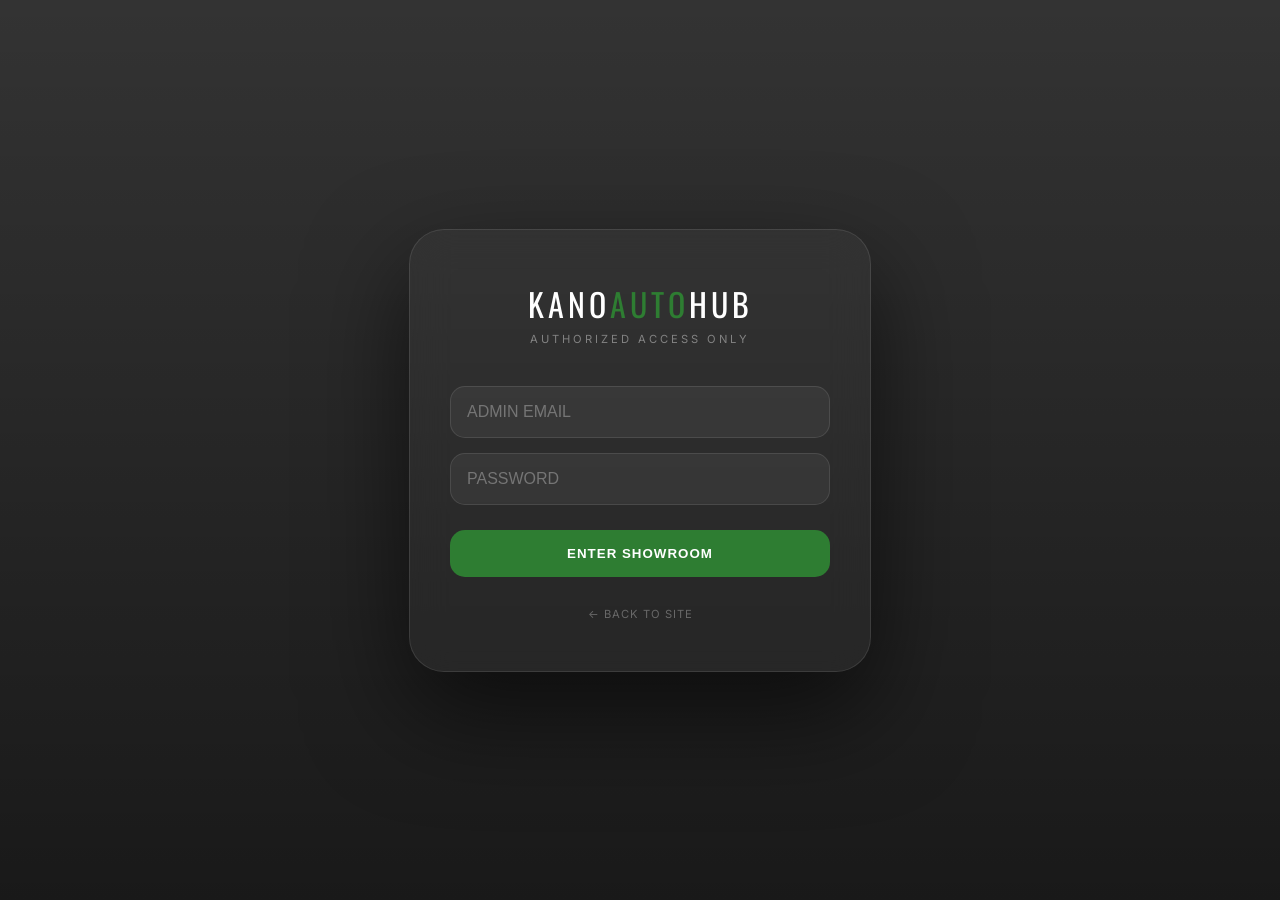
<file: login.html>
<!doctype html>
<html lang="en">
<head>
    <meta charset="utf-8">
    <meta name="viewport" content="width=device-width,initial-scale=1">
    <title>Kano Auto Hub | Admin Access</title>
    <link href="https://fonts.googleapis.com/css2?family=Inter:wght@300;600&family=Oswald:wght@700&display=swap" rel="stylesheet">
    <style>
        body {
            margin: 0; height: 100vh; display: flex; align-items: center; justify-content: center;
            font-family: 'Inter', sans-serif; color: white;
            background: linear-gradient(rgba(0,0,0,0.8), rgba(0,0,0,0.9)), 
                        url('https://images.unsplash.com/photo-1614162692292-7ac56d7f7f1e?auto=format&fit=crop&w=1920&q=80') center/cover;
        }

        .glass-card {
            width: 100%; max-width: 380px; padding: 50px 40px; text-align: center;
            background: rgba(255, 255, 255, 0.03); backdrop-filter: blur(20px);
            border: 1px solid rgba(255, 255, 255, 0.1); border-radius: 35px;
            box-shadow: 0 40px 100px rgba(0,0,0,0.6);
        }

        .logo { font-family: 'Oswald'; font-size: 2rem; letter-spacing: 4px; margin-bottom: 5px; text-transform: uppercase; }
        .logo span { color: #2e7d32; }
        .tag { font-size: 0.7rem; letter-spacing: 3px; color: rgba(255,255,255,0.4); margin-bottom: 40px; }

        input {
            width: 100%; padding: 16px; margin-bottom: 15px; border-radius: 15px;
            background: rgba(255,255,255,0.05); border: 1px solid rgba(255,255,255,0.1);
            color: white; font-size: 1rem; outline: none; transition: 0.3s; box-sizing: border-box;
        }

        input:focus { border-color: #2e7d32; background: rgba(255,255,255,0.1); }

        button {
            width: 100%; padding: 16px; background: #2e7d32; border: none; border-radius: 15px;
            color: white; font-weight: 700; text-transform: uppercase; letter-spacing: 1px;
            cursor: pointer; transition: 0.3s; margin-top: 10px;
        }

        button:hover { background: #1b5e20; transform: translateY(-2px); }
        
        #msg { font-size: 0.8rem; margin-bottom: 15px; display: none; padding: 10px; border-radius: 10px; }
        .err { background: rgba(255, 82, 82, 0.1); color: #ff5252; }
        .back { display: block; margin-top: 30px; font-size: 0.7rem; color: rgba(255,255,255,0.3); text-decoration: none; text-transform: uppercase; letter-spacing: 1px; }
    </style>
</head>
<body>

<div class="glass-card">
    <div class="logo">KANO<span>AUTO</span>HUB</div>
    <div class="tag">AUTHORIZED ACCESS ONLY</div>
    
    <div id="msg" class="err">Invalid Credentials</div>
    
    <input type="email" id="email" placeholder="ADMIN EMAIL">
    <input type="password" id="pass" placeholder="PASSWORD">
    
    <button onclick="handleLogin()">ENTER SHOWROOM</button>
    
    <a href="index.html" class="back">← Back to Site</a>
</div>

<script>
    function handleLogin() {
        const email = document.getElementById('email').value;
        const pass = document.getElementById('pass').value;
        const msg = document.getElementById('msg');

        // The logins, we can change it later or use firebase.
        if (email.toLowerCase() === "admin@kanoautohub.com" && pass === "Boss1234") {
            sessionStorage.setItem('isSuperAdmin', 'true');
            window.location.href = "index.html";
        } else {
            msg.style.display = 'block';
            document.getElementById('pass').value = "";
        }
    }
</script>

</body>
</html>
</file>
